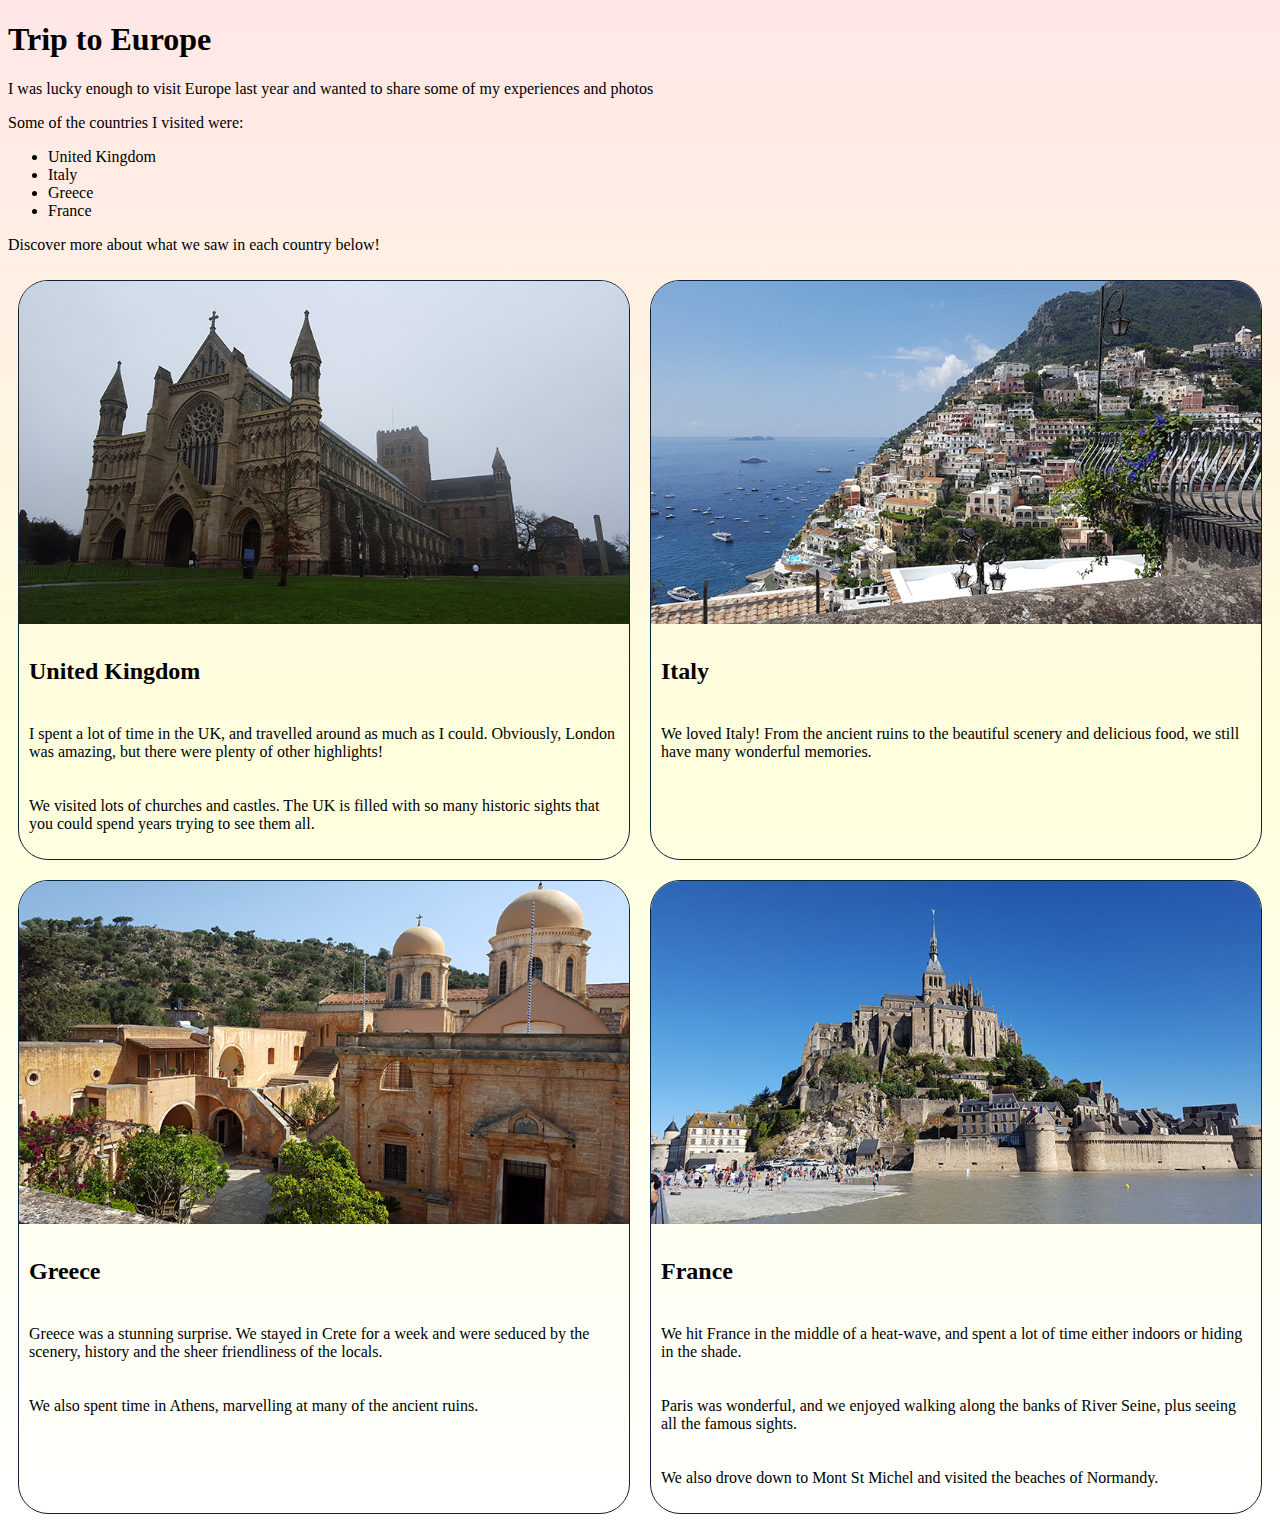
<file: europe/index.html>
<!DOCTYPE html>
<html>
<head>
    <link rel="stylesheet" href="styles.css">
    <title>
        <p>Europe</p>
    </title>
</head>
<body>
    <h1>Trip to Europe</h1>
    <p>I was lucky enough to visit Europe last year and wanted to share some of my experiences and photos</p>
    <p>Some of the countries I visited were:</p>
    <ul>
        <li>United Kingdom</li>
        <li>Italy</li>
        <li>Greece</li>
        <li>France</li>
    </ul>
    <p>Discover more about what we saw in each country below!</p>
    <div class="container">
	<div class="card">
        <img src="images/stalbanscathedral.jpg" alt="">
		<h2>United Kingdom</h2>
        <p>I spent a lot of time in the UK, and travelled around as much as I could. Obviously, London was amazing, but there were plenty of other highlights!</p>
        <p>We visited lots of churches and castles. The UK is filled with so many historic sights that you could spend years trying to see them all.</p>
	</div>
	<div class="card">
        <img src="images/amalfi.jpg" alt="">
        <h2>Italy</h2>
        <p>We loved Italy! From the ancient ruins to the beautiful scenery and delicious food, we still have many wonderful memories.</p>
	</div>
    <div class="card">
        <img src="images/agiatriada.jpg" alt="">
        <h2>Greece</h2>
        <p>Greece was a stunning surprise. We stayed in Crete for a week and were seduced by the scenery, history and the sheer friendliness of the locals.</p>
        <p>We also spent time in Athens, marvelling at many of the ancient ruins.</p>
    </div>
    <div class="card">
        <img src="images/montstmichel.jpg" alt="">
        <h2>France</h2>
        <p>We hit France in the middle of a heat-wave, and spent a lot of time either indoors or hiding in the shade.</p>
        <p>Paris was wonderful, and we enjoyed walking along the banks of River Seine, plus seeing all the famous sights.</p>
        <p>We also drove down to Mont St Michel and visited the beaches of Normandy.</p>
    </div>
    </div>
</body>
</html>
</file>
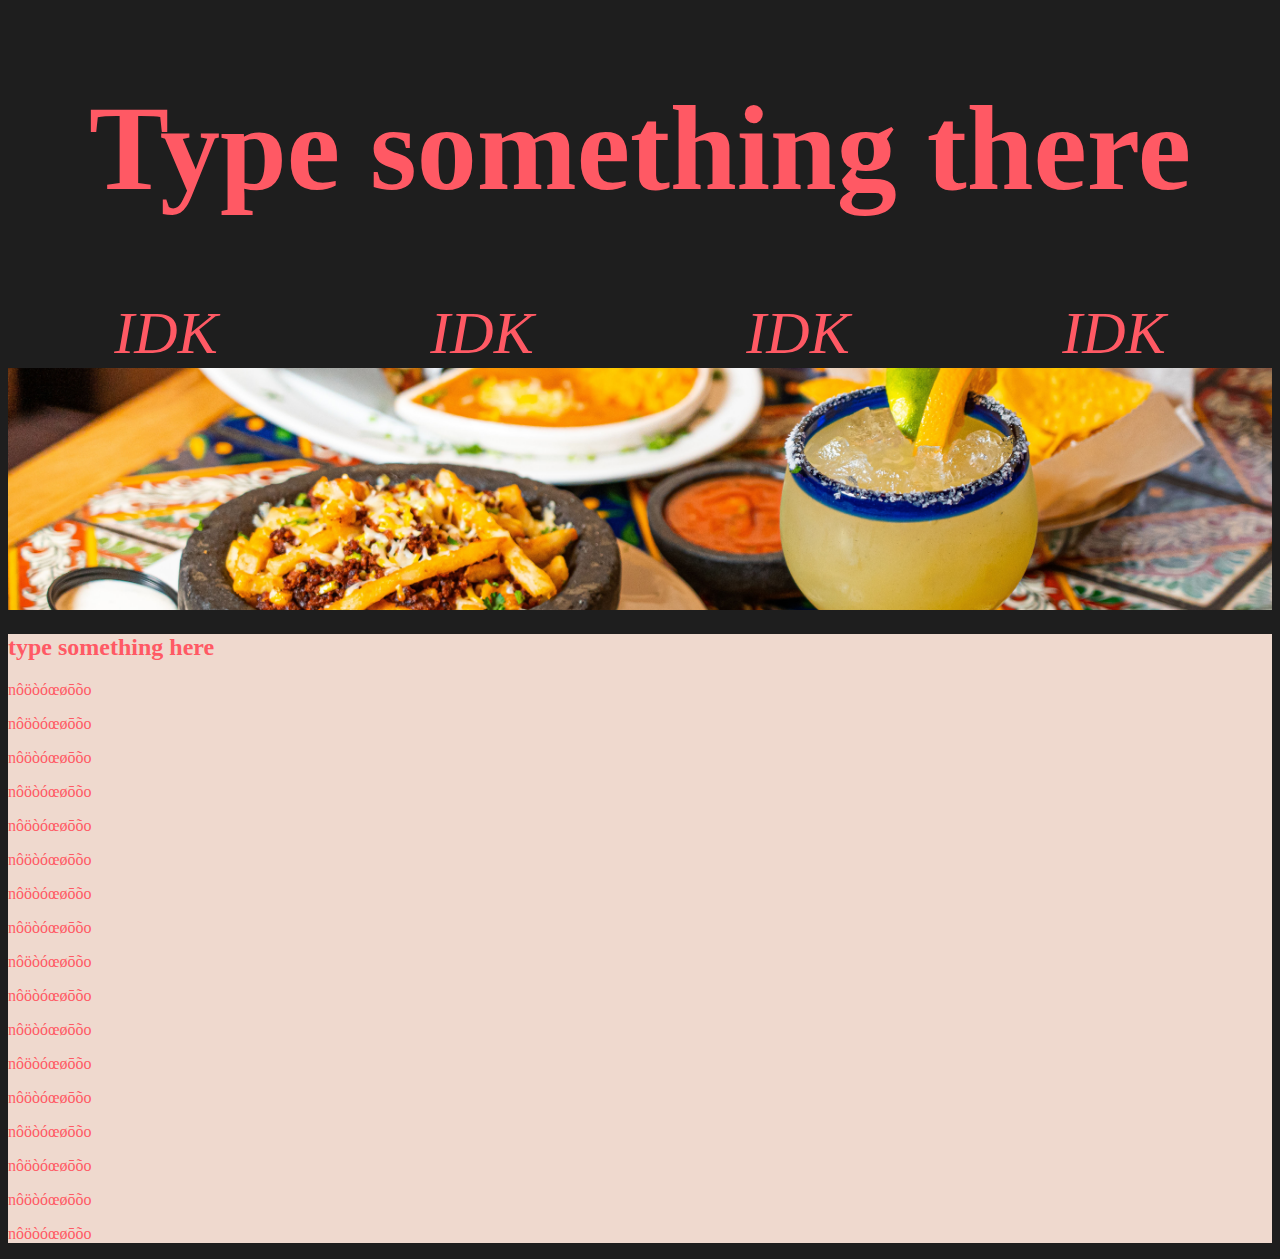
<file: flyingburritobrothers.html>
<!DOCTYPE html>
<html lang="en">
<head>
    <meta charset="UTF-8">
    <meta name="viewport" content="width=device-width, initial-scale=1.0">
    <title>Document</title>
    <link rel="stylesheet" href="styles.css">
</head>
<body>
    <div class="title">
        <h1>Type something there</h1>
    </div>
    <div class="link">
        <a href="http://www.idk.com/">IDK</a>
        <a href="http://www.idk.com/">IDK</a>
        <a href="http://www.idk.com/">IDK</a>
        <a href="http://www.idk.com/">IDK</a>
    </div>
    <div class="topimg">
        <img src="hybrid-storytellers-2M9-LTrpxJw-unsplash.jpg" alt="oh">
    </div>
</body>
<footer>
    <div class="contenter">
        <div class="main-content">
        <h2>type something here</h2>
        <p>nôöòóœøōõo</p>
        <p>nôöòóœøōõo</p>
        <p>nôöòóœøōõo</p>
        <p>nôöòóœøōõo</p>
        <p>nôöòóœøōõo</p>
        <p>nôöòóœøōõo</p>
        <p>nôöòóœøōõo</p>
        <p>nôöòóœøōõo</p>
        <p>nôöòóœøōõo</p>
        <p>nôöòóœøōõo</p>
        <p>nôöòóœøōõo</p>
        <p>nôöòóœøōõo</p>
        <p>nôöòóœøōõo</p>
        <p>nôöòóœøōõo</p>
        <p>nôöòóœøōõo</p>
        <p>nôöòóœøōõo</p>
        <p>nôöòóœøōõo</p>
        </div>
    </div>
</footer>
</html>
</file>
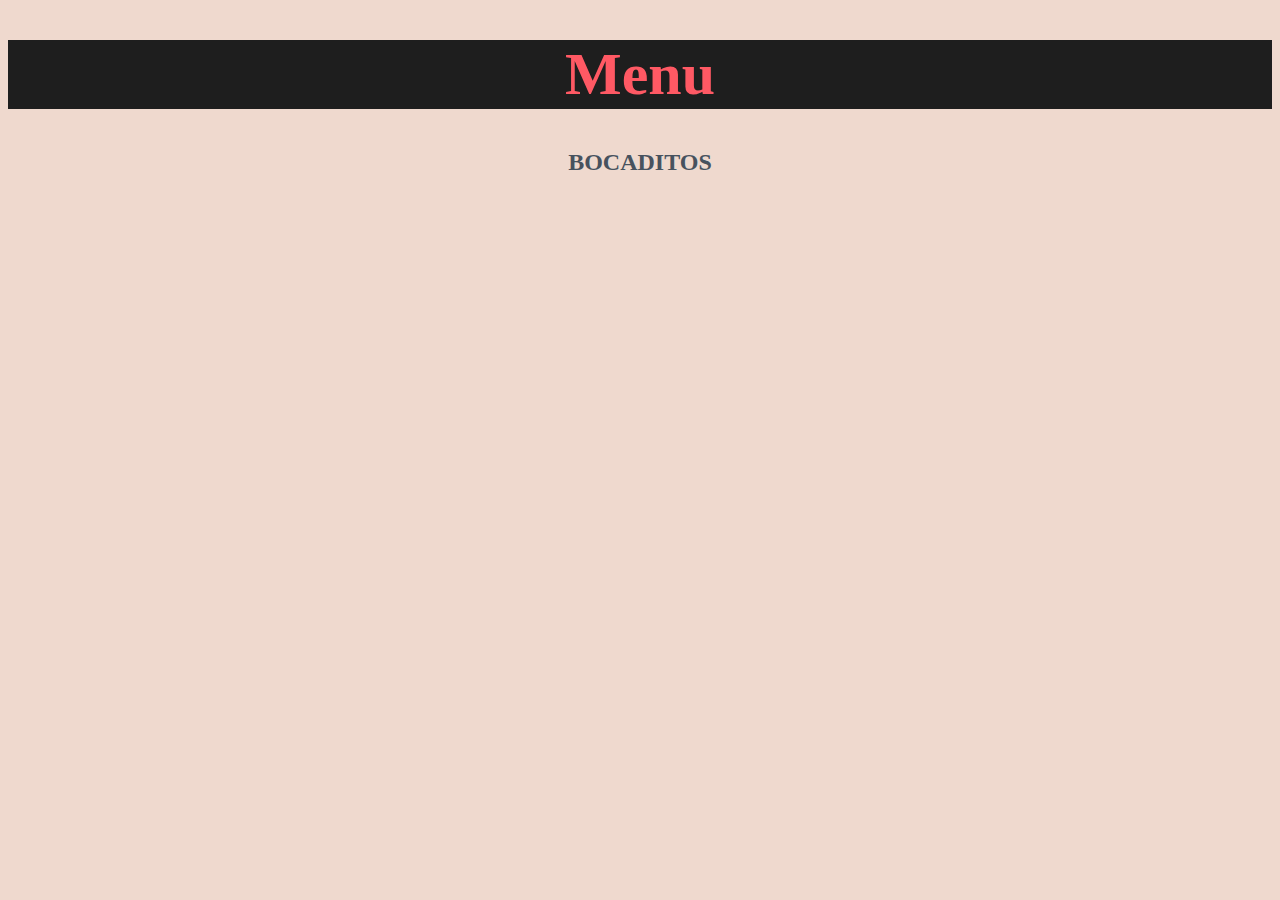
<file: Menu.html>
<!DOCTYPE html>
<html lang="en">
<head>
    <meta charset="UTF-8">
    <meta name="viewport" content="width=device-width, initial-scale=1.0">
    <title>Document</title>
    <link rel="stylesheet" href="mune.css">
</head>
<body>
    <h1 style="background-color:#1E1E1E;">Menu</h1>
    <h2>BOCADITOS</h2>

</body>
</html>
</file>
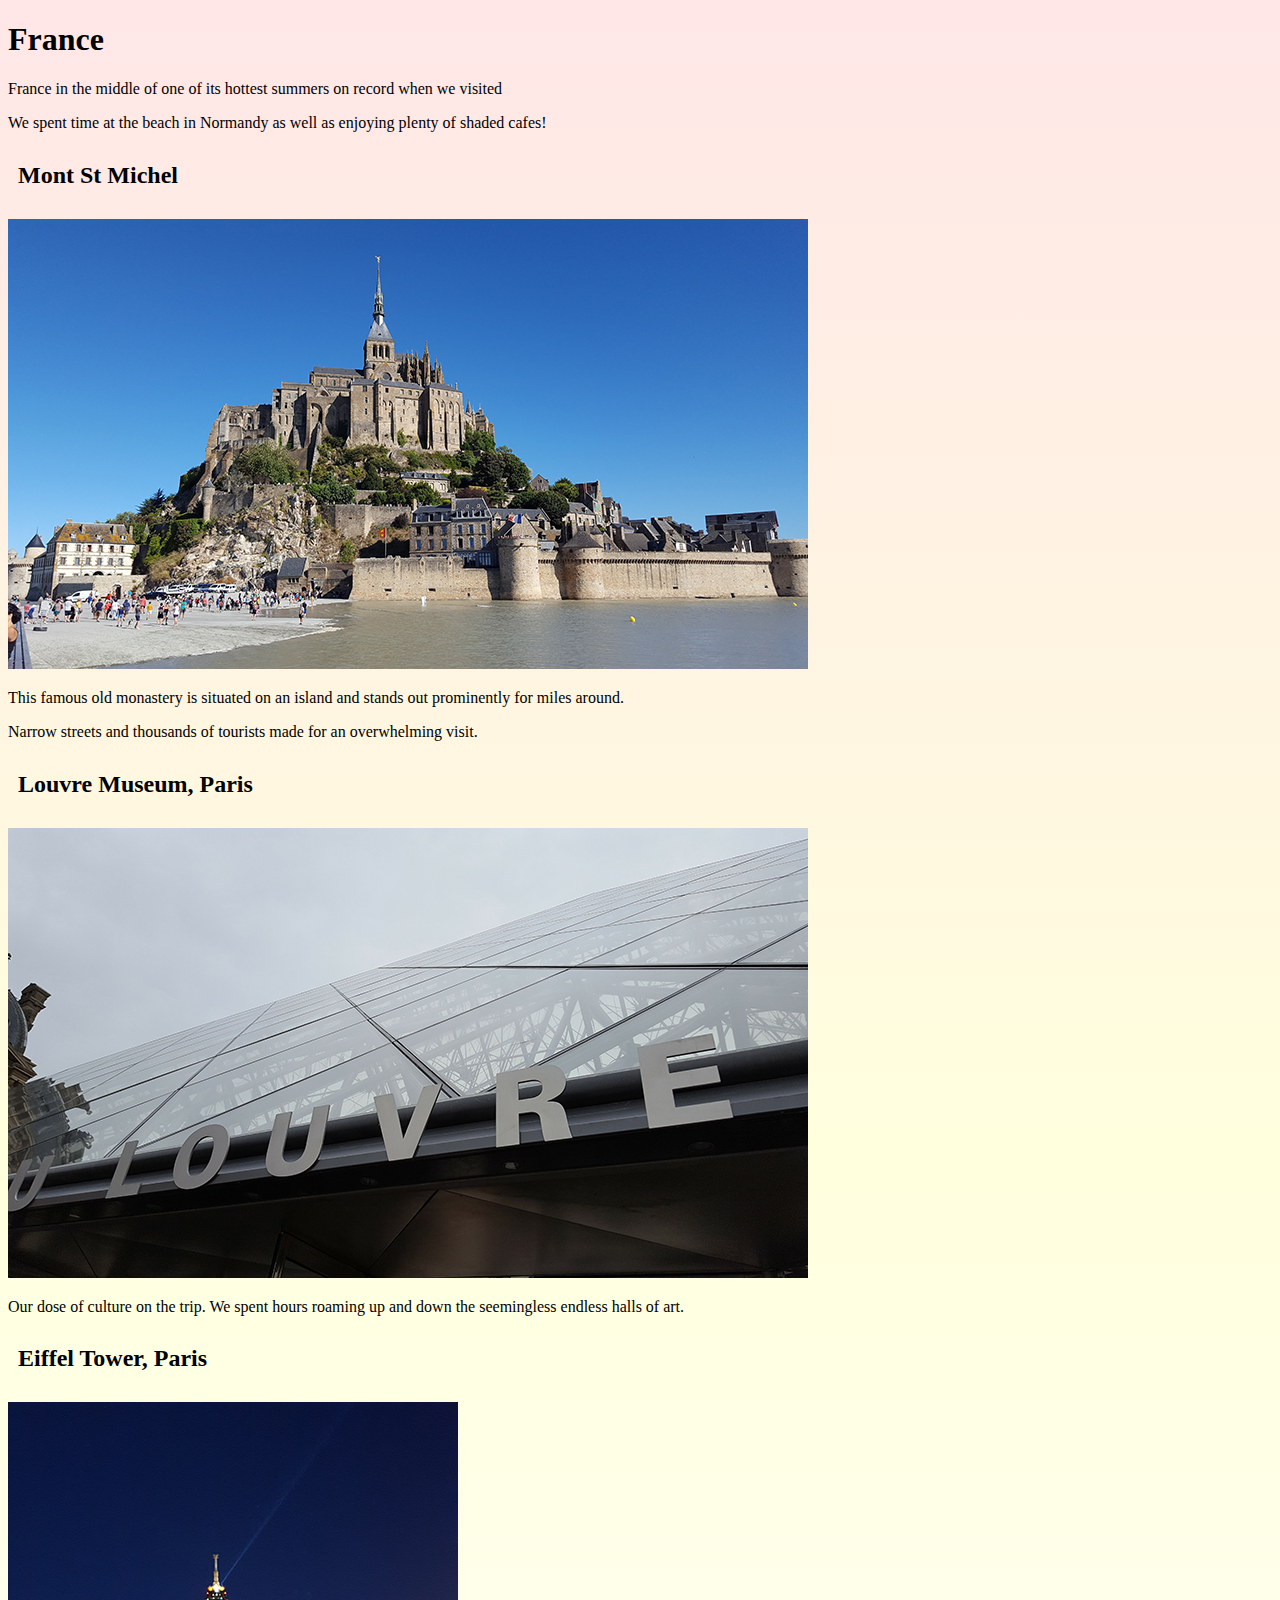
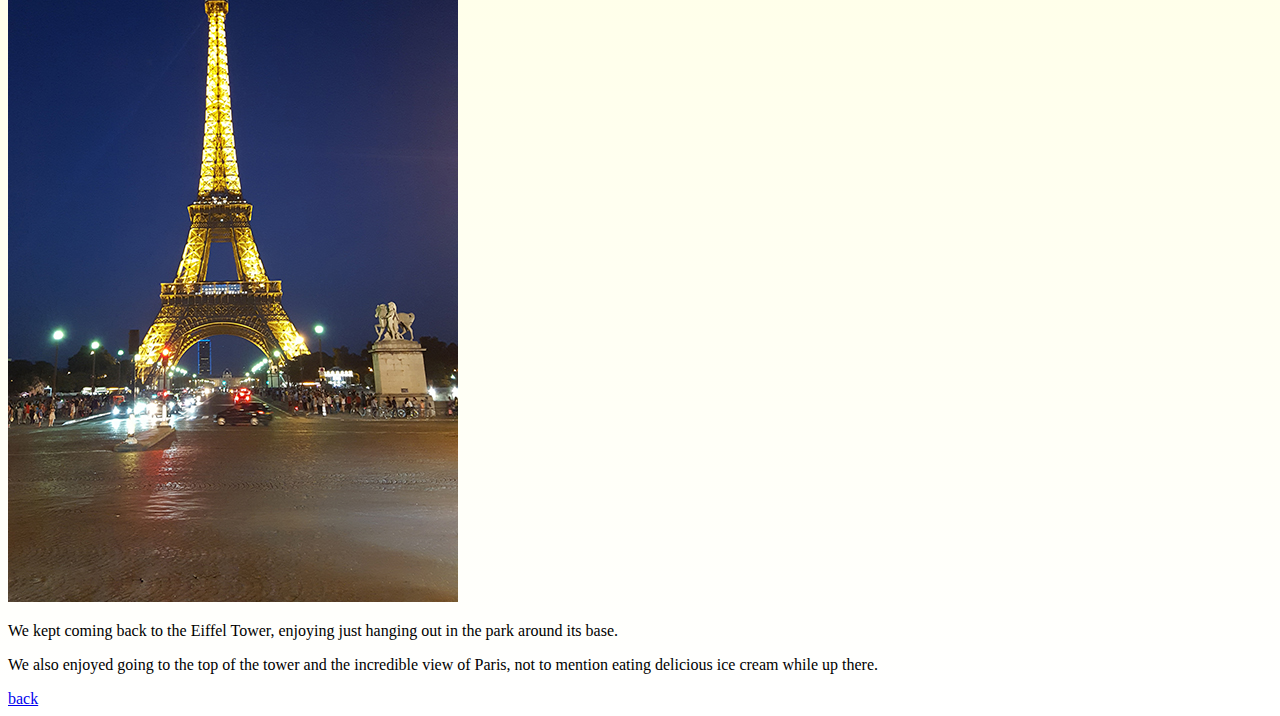
<file: europe/France.html>
<!DOCTYPE html>
<html>
<head>
    <link rel="stylesheet" href="styles.css">
    <title>
        France
    </title>
</head>
<body>
    <h1>France</h1>
    <p>France in the middle of one of its hottest summers on record when we visited</p>
    <p>We spent time at the beach in Normandy as well as enjoying plenty of shaded cafes!</p>
    <h2>Mont St Michel</h2>
    <img src="images/montstmichel.jpg" alt="montstmichel">
    <p>This famous old monastery is situated on an island and stands out prominently for miles around.</p>
    <p>Narrow streets and thousands of tourists made for an overwhelming visit.</p>
    <h2>Louvre Museum, Paris</h2>
    <img src="images/louvre.jpg" alt="louvre">
    <p>Our dose of culture on the trip. We spent hours roaming up and down the seemingless endless halls of art.</p>
    <h2>Eiffel Tower, Paris</h2>
    <img src="images/eiffel.jpg" alt="eiffel">
    <p>We kept coming back to the Eiffel Tower, enjoying just hanging out in the park around its base.</p>
    <p>We also enjoyed going to the top of the tower and the incredible view of Paris, not to mention eating delicious ice cream while up there.</p>

    <a href="index.html">back</a>
</body>
</html>
</file>
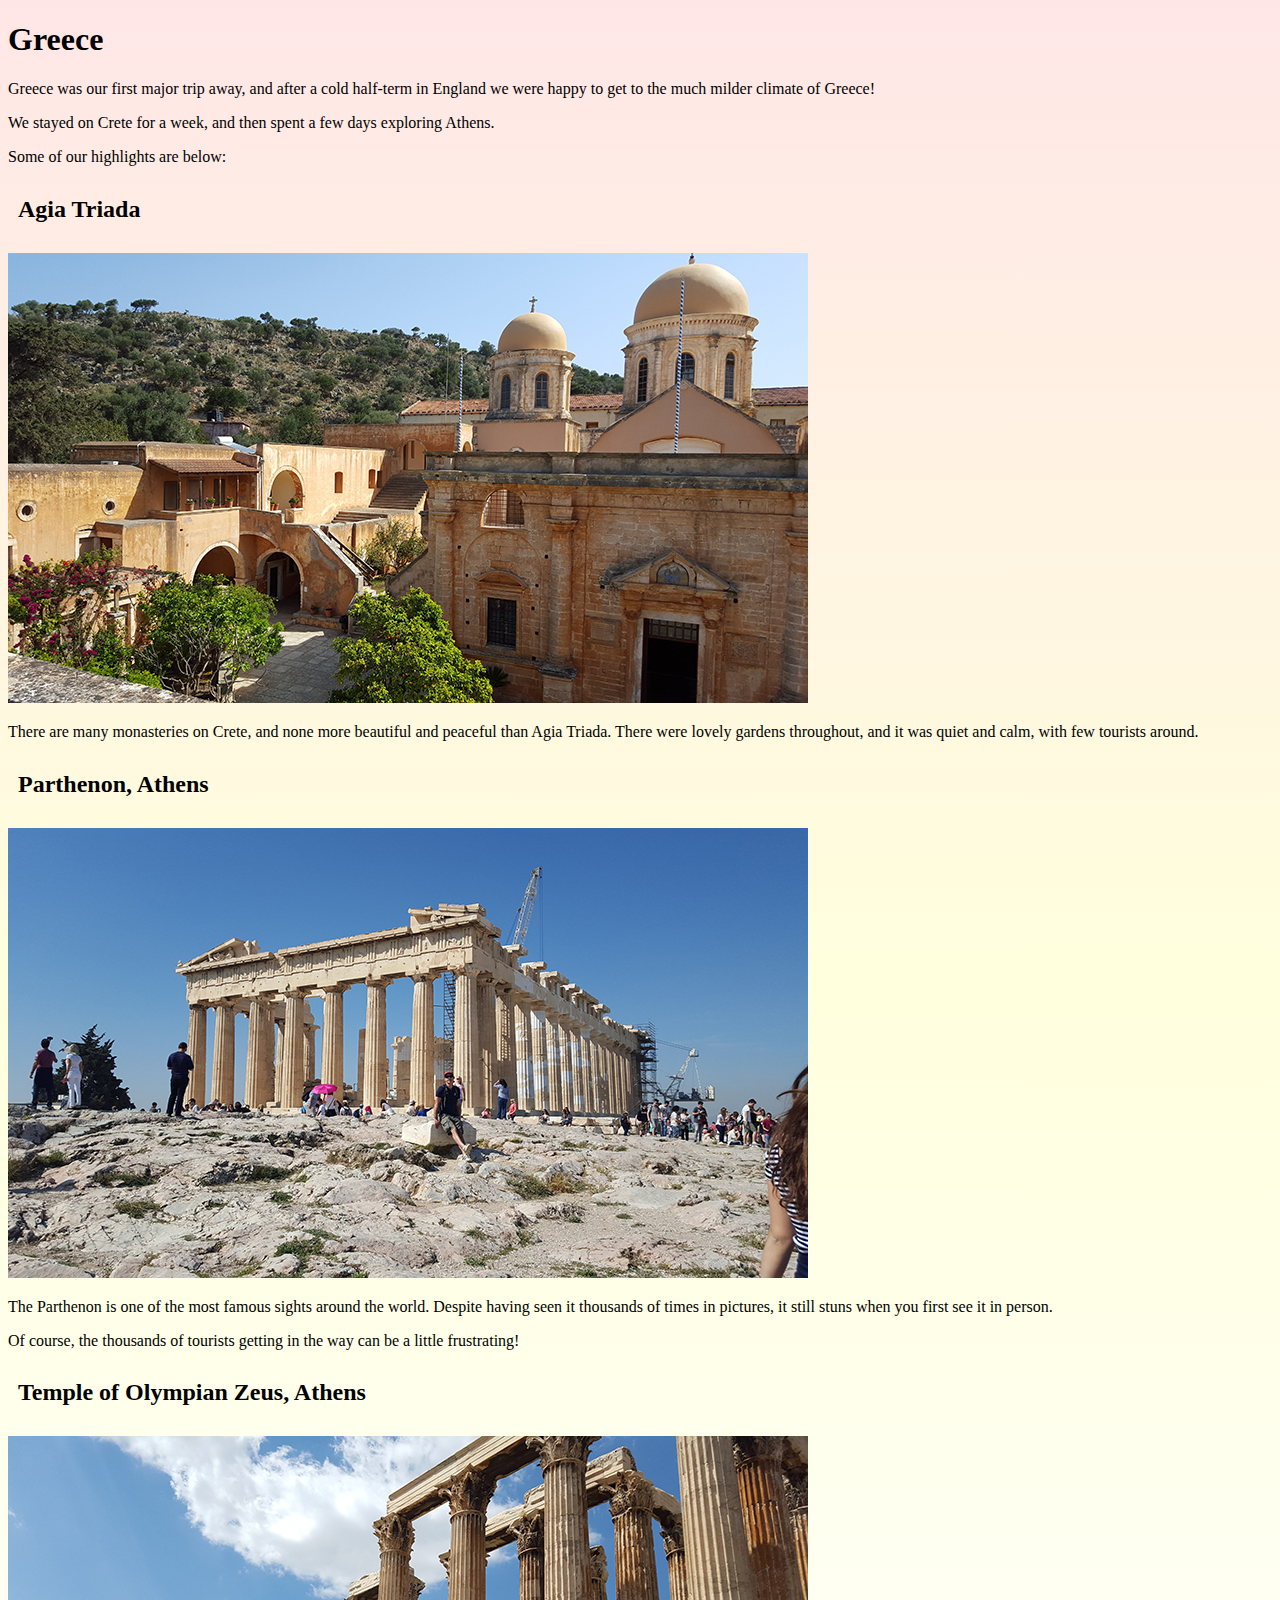
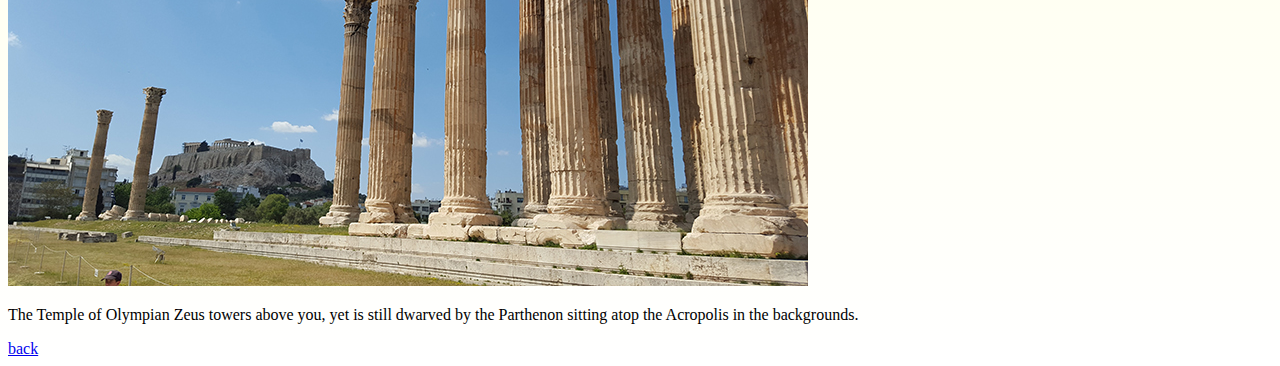
<file: europe/Greece.html>
<!DOCTYPE html>
<html>
<head>
    <link rel="stylesheet" href="styles.css">
    <title>
        Greece
    </title>
</head>
<body>
    <h1>Greece</h1>
    <p>Greece was our first major trip away, and after a cold half-term in England we were happy to get to the much milder climate of Greece!</p>
    <p>We stayed on Crete for a week, and then spent a few days exploring Athens.</p>
    <p>Some of our highlights are below:</p>
    <h2>Agia Triada</h2>
    <img src="images/agiatriada.jpg" alt="agiatriada">
    <p>There are many monasteries on Crete, and none more beautiful and peaceful than Agia Triada. There were lovely gardens throughout, and it was quiet and calm, with few tourists around.</p>
    <h2>Parthenon, Athens</h2>
    <img src="images/parthenon.jpg" alt="parthenon">
    <p>The Parthenon is one of the most famous sights around the world. Despite having seen it thousands of times in pictures, it still stuns when you first see it in person.</p>
    <p>Of course, the thousands of tourists getting in the way can be a little frustrating!</p>
    <h2>Temple of Olympian Zeus, Athens</h2>
    <img src="images/templezeus.jpg" alt="templezeus">
    <p>The Temple of Olympian Zeus towers above you, yet is still dwarved by the Parthenon sitting atop the Acropolis in the backgrounds.</p>
    <a href="index.html">back</a>
</body>
</html>
</file>
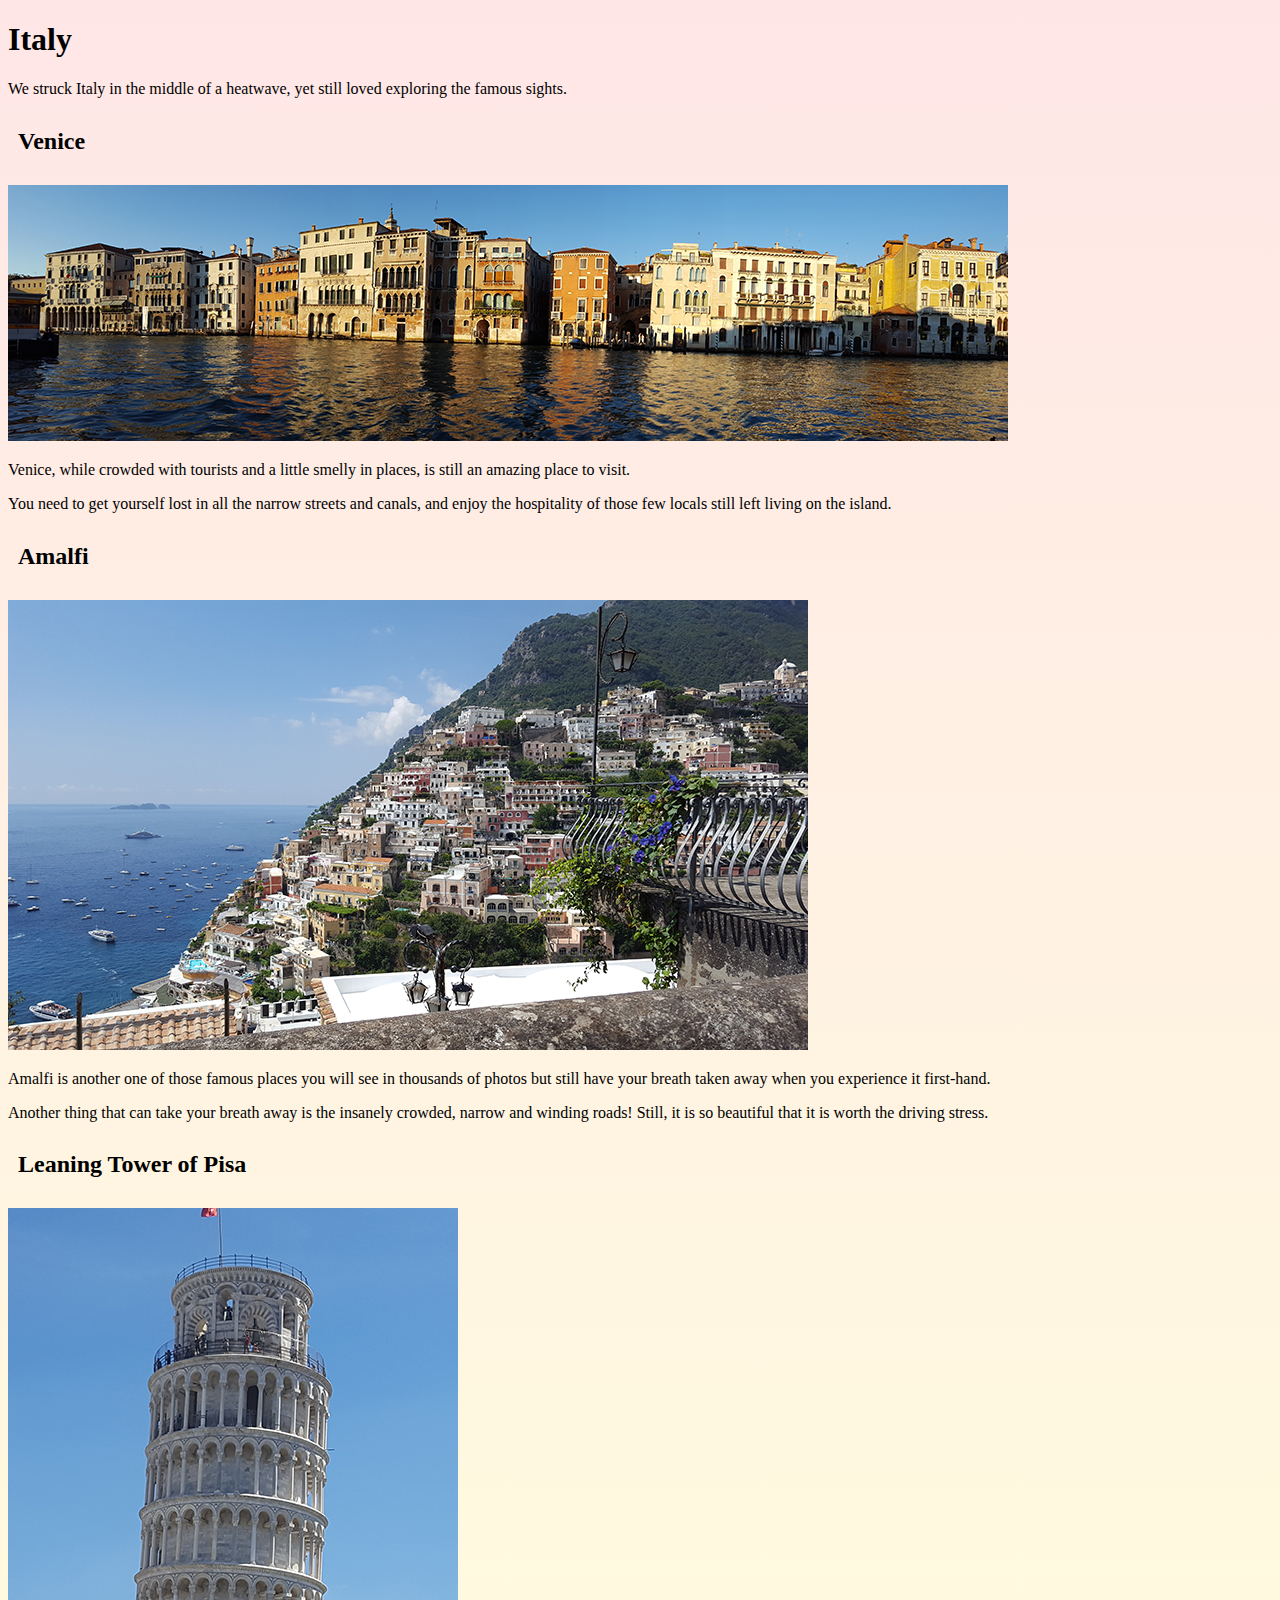
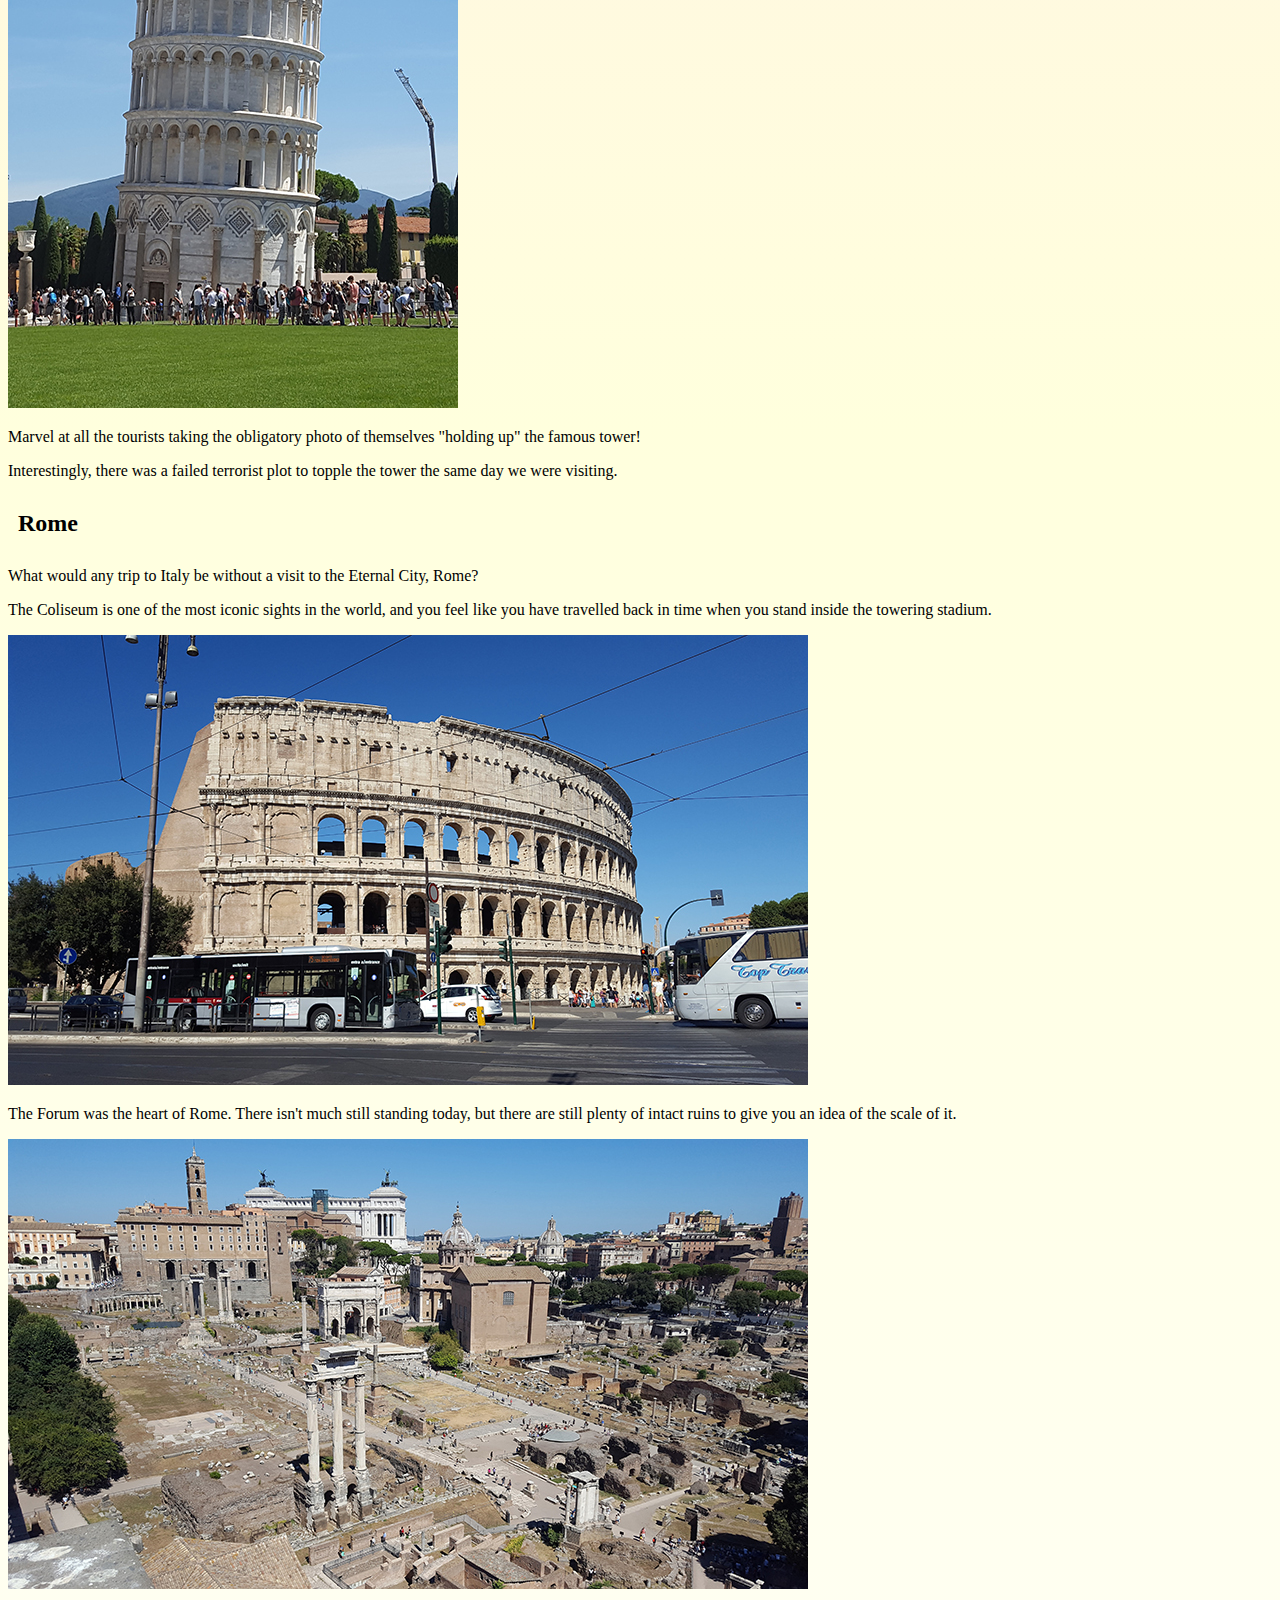
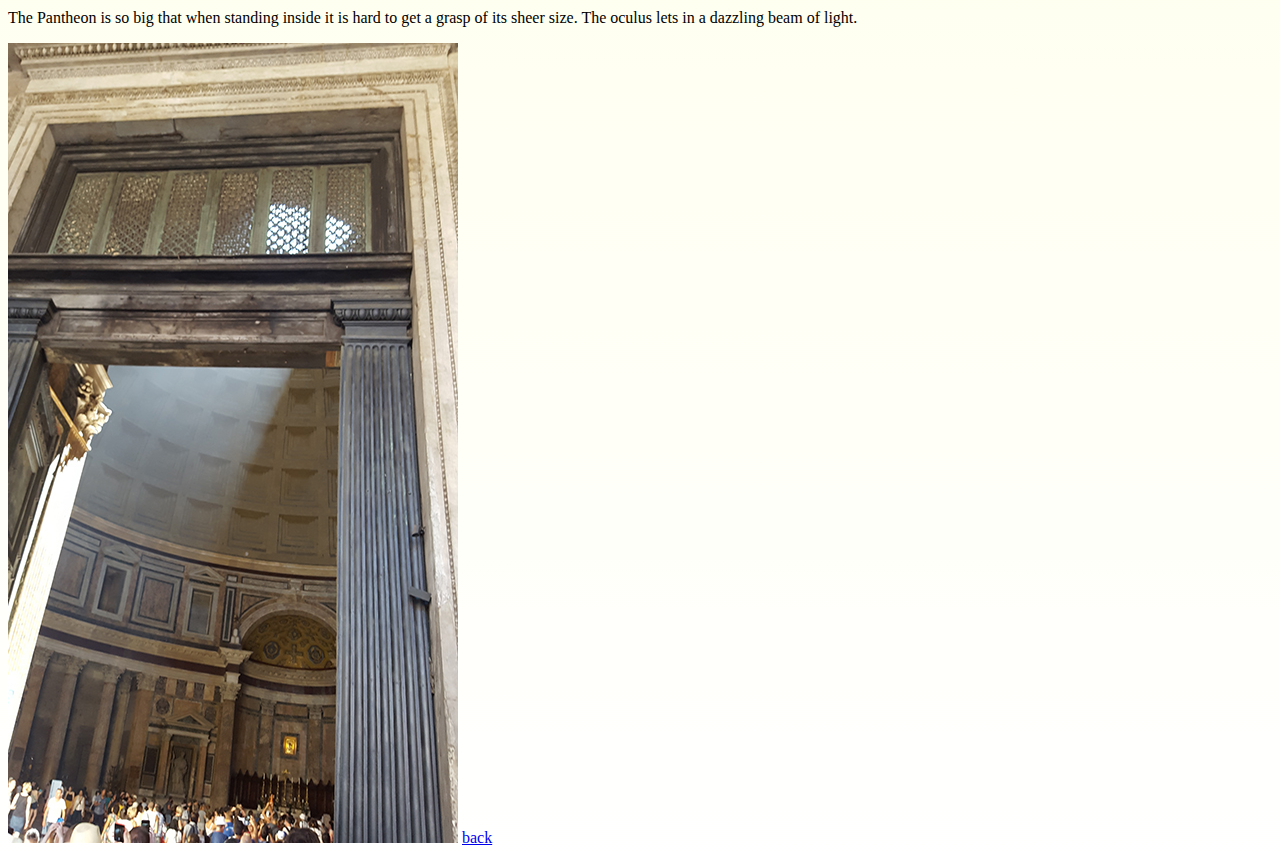
<file: europe/Italy.html>
<!DOCTYPE html>
<html>
<head>
    <link rel="stylesheet" href="styles.css">
    <title>
        Italy
    </title>
</head>
<body>
    <h1>Italy</h1>
    <p>We struck Italy in the middle of a heatwave, yet still loved exploring the famous sights.</p>
    <h2>Venice</h2>
    <img src="images/venice.jpg" alt="venice">
    <p>Venice, while crowded with tourists and a little smelly in places, is still an amazing place to visit.</p>
    <p>You need to get yourself lost in all the narrow streets and canals, and enjoy the hospitality of those few locals still left living on the island.</p>
    <h2>Amalfi</h2>
    <img src="images/amalfi.jpg" alt="amalfi">
    <p>Amalfi is another one of those famous places you will see in thousands of photos but still have your breath taken away when you experience it first-hand.</p>
    <p>Another thing that can take your breath away is the insanely crowded, narrow and winding roads! Still, it is so beautiful that it is worth the driving stress.</p>
    <h2>Leaning Tower of Pisa</h2>
    <img src="images/pisa.jpg" alt="pisa">
    <p>Marvel at all the tourists taking the obligatory photo of themselves "holding up" the famous tower!</p>
    <p>Interestingly, there was a failed terrorist plot to topple the tower the same day we were visiting.</p>
    <h2>Rome</h2>
    <p>What would any trip to Italy be without a visit to the Eternal City, Rome?</p>
    <p>The Coliseum is one of the most iconic sights in the world, and you feel like you have travelled back in time when you stand inside the towering stadium.</p>
    <img src="images/coliseum.jpg" alt="coliseum">
    <p>The Forum was the heart of Rome. There isn't much still standing today, but there are still plenty of intact ruins to give you an idea of the scale of it.</p>
    <img src="images/forum.jpg" alt="forum">
    <p>The Pantheon is so big that when standing inside it is hard to get a grasp of its sheer size. The oculus lets in a dazzling beam of light.</p>
    <img src="images/pantheon.jpg" alt="pantheon">
    <a href="index.html">back</a>
</body>
</html>
</file>
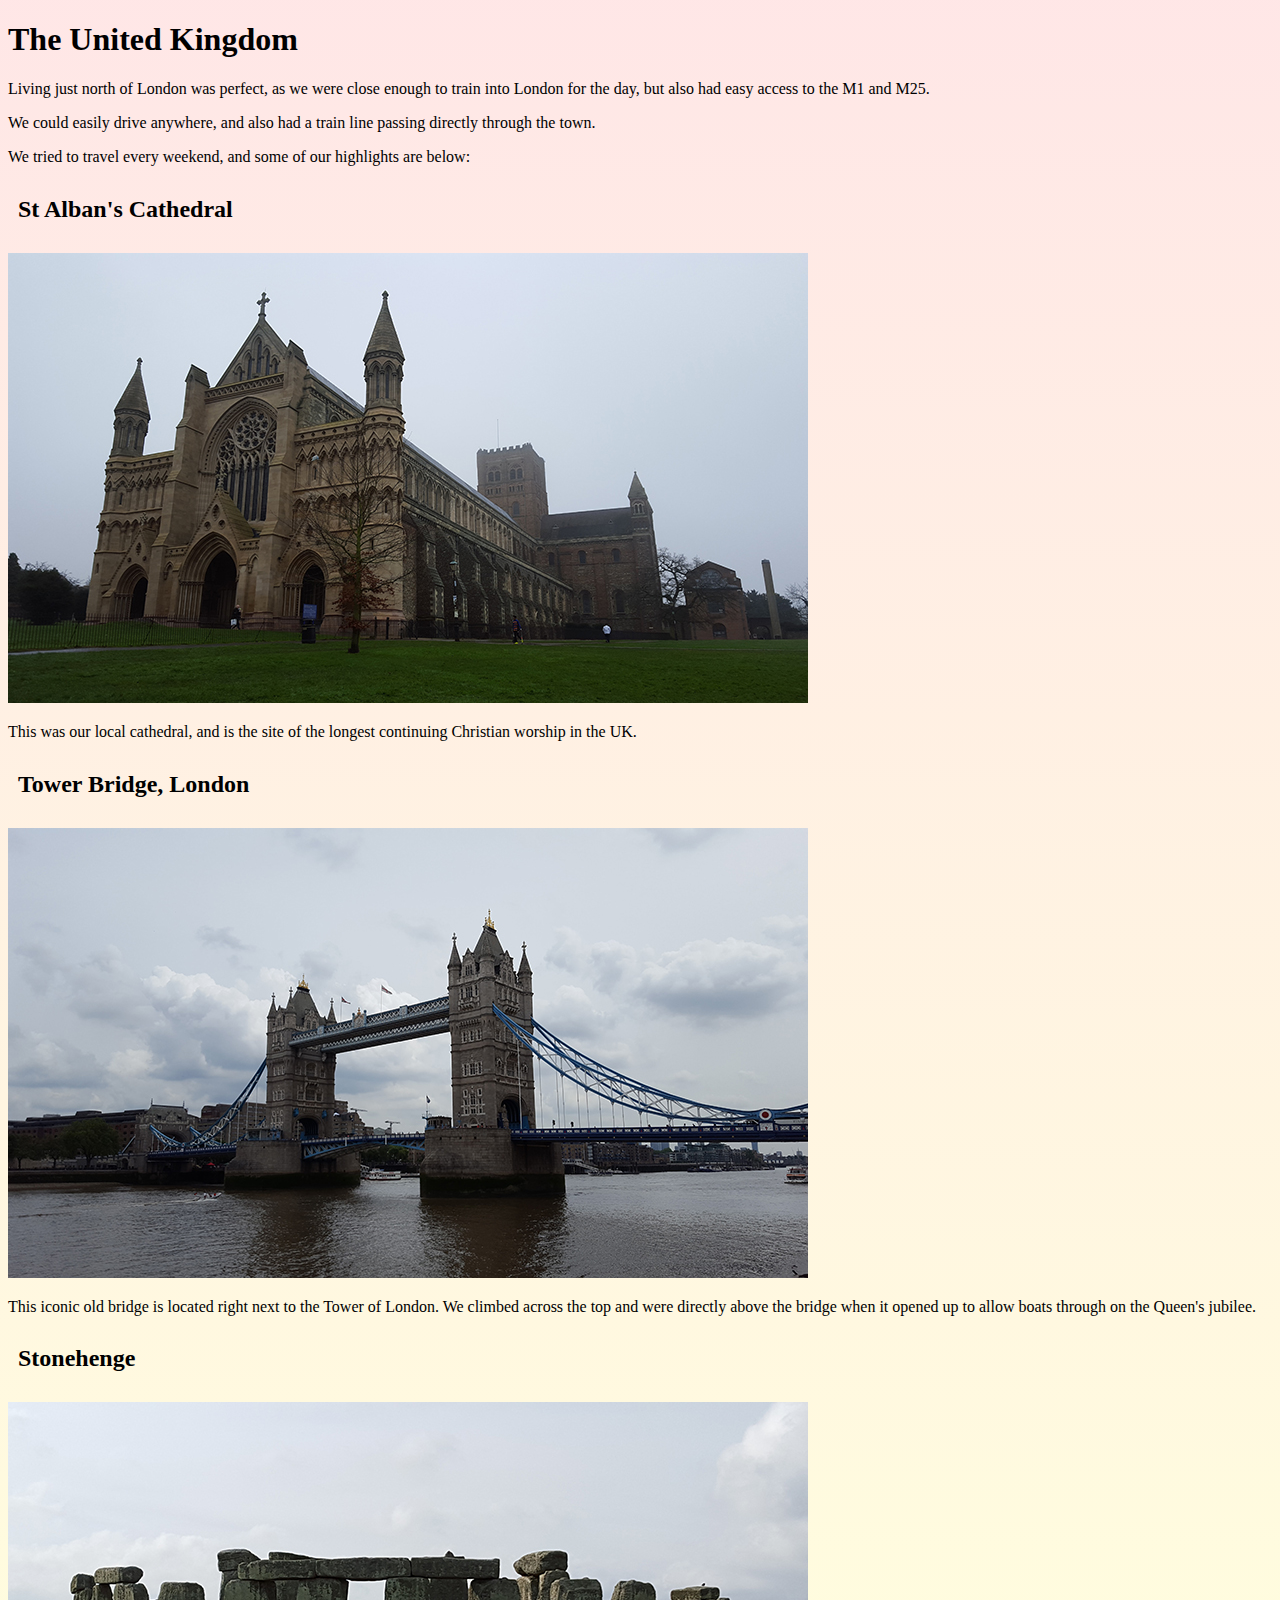
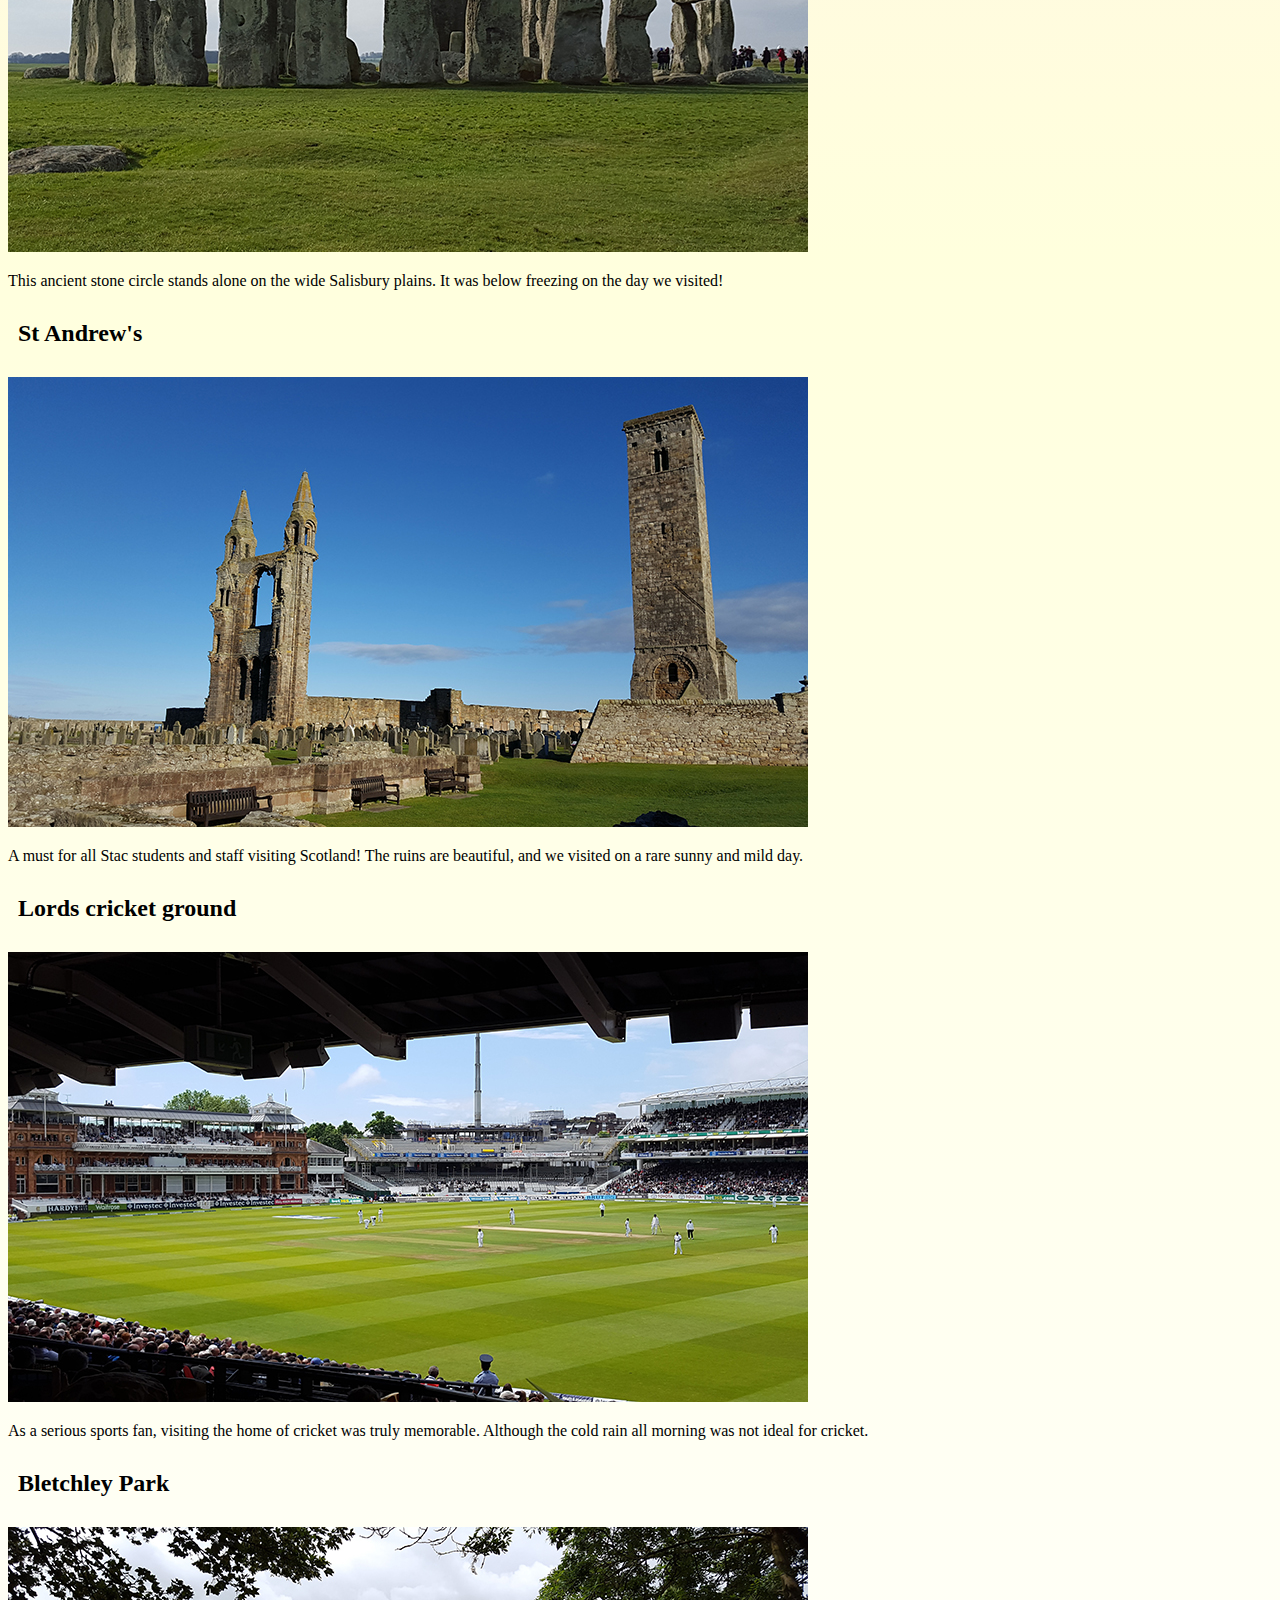
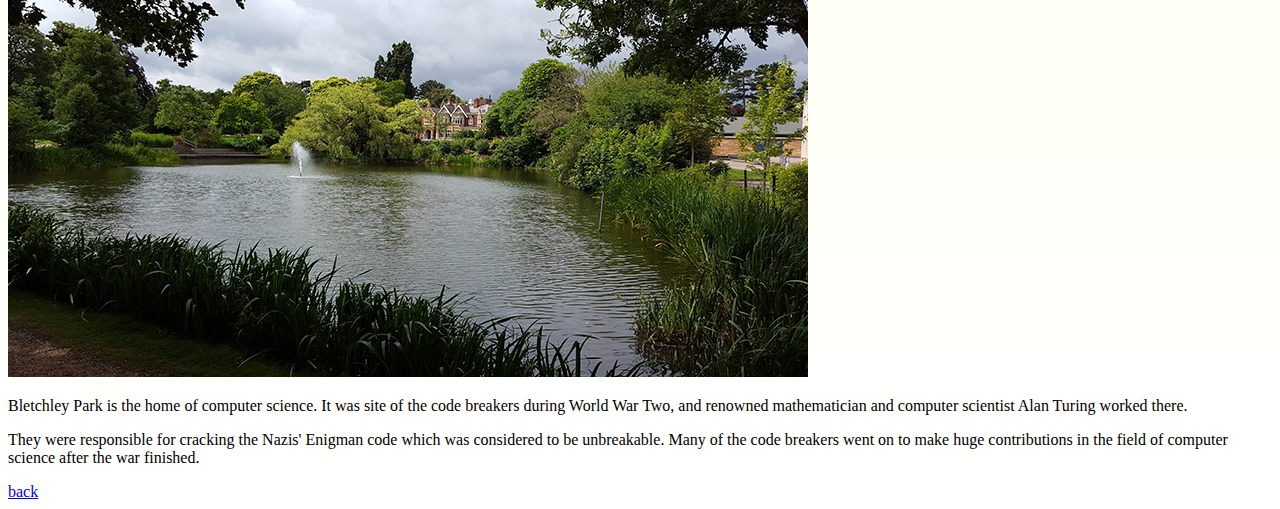
<file: europe/United_Kingdom.html>
<!DOCTYPE html>
<html>
<head>
    <link rel="stylesheet" href="styles.css">
    <title>
        UK!
    </title>
</head>
<body>
    <h1>The United Kingdom</h1>
    <p>Living just north of London was perfect, as we were close enough to train into London for the day, but also had easy access to the M1 and M25.</p>
    <p>We could easily drive anywhere, and also had a train line passing directly through the town.</p>
    <p>We tried to travel every weekend, and some of our highlights are below:</p>
    <h2>St Alban's Cathedral</h2>
    <img src="images/stalbanscathedral.jpg" alt="St Alban's Cathedral">
    <p>This was our local cathedral, and is the site of the longest continuing Christian worship in the UK.</p>
    <h2>Tower Bridge, London</h2>
    <img src="images/towerbridge.jpg" alt="towerbridge">
    <p>This iconic old bridge is located right next to the Tower of London. We climbed across the top and were directly above the bridge when it opened up to allow boats through on the Queen's jubilee.</p>
    <h2>Stonehenge</h2>
    <img src="images/stonehenge.jpg" alt="stonehenge">
    <p>This ancient stone circle stands alone on the wide Salisbury plains. It was below freezing on the day we visited!</p>
    <h2>St Andrew's</h2>
    <img src="images/standrews.jpg" alt="standrews">
    <p>A must for all Stac students and staff visiting Scotland! The ruins are beautiful, and we visited on a rare sunny and mild day.</p>
    <h2>Lords cricket ground</h2>
    <img src="images/lords.jpg" alt="lords">
    <p>As a serious sports fan, visiting the home of cricket was truly memorable. Although the cold rain all morning was not ideal for cricket.</p>
    <h2>Bletchley Park</h2>
    <img src="images/bletchley.jpg" alt="bletchley">
    <p>Bletchley Park is the home of computer science. It was site of the code breakers during World War Two, and renowned mathematician and computer scientist Alan Turing worked there.</p>
    <p>They were responsible for cracking the Nazis' Enigman code which was considered to be unbreakable. Many of the code breakers went on to make huge contributions in the field of computer science after the war finished.</p>
    <a href="index.html">back</a>
</body>
</html>
</file>
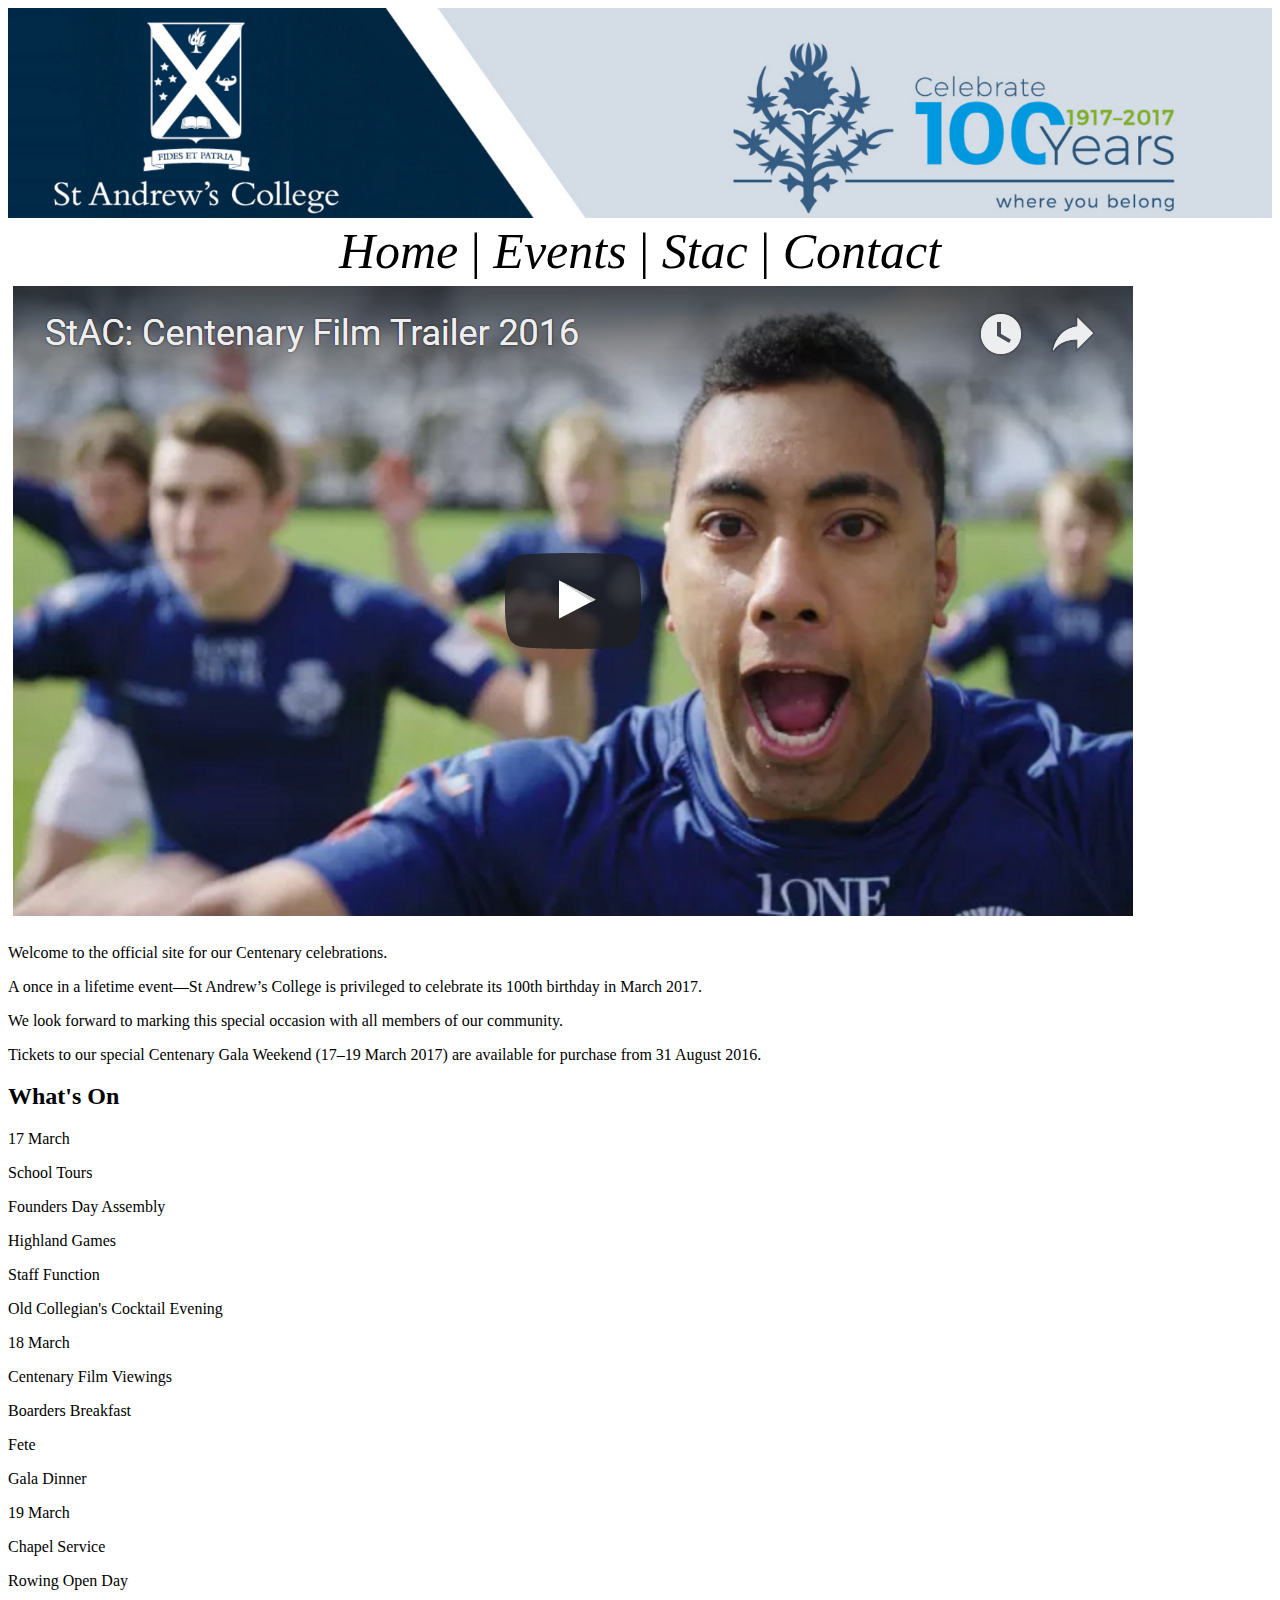
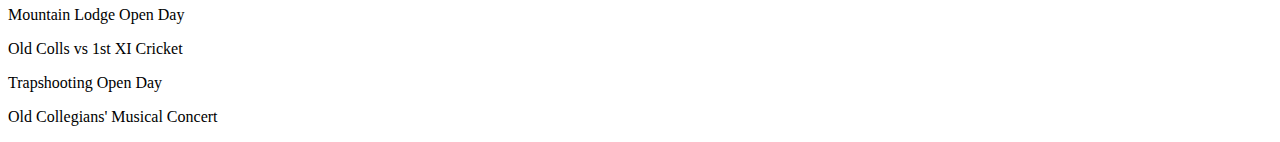
<file: stac100/<!DOCTYPE html>.html>
<!DOCTYPE html>
<html lang="en">
<head>
    <meta charset="UTF-8">
    <meta http-equiv="X-UA-Compatible" content="IE=edge">
    <meta name="viewport" content="width=device-width, initial-scale=1.0">
    <link rel="stylesheet" href="styles.css">
    <title>Edision Pong</title>
</head>
<body>
    <div class="topimg">
        <img src="banner.PNG" alt="">
    </div>
    <div class="link">
        <a href="Home">Home</a> | <a href="Events">Events</a> | <a href="Stac">Stac</a> | <a href="Contact">Contact</a>
    </div>
    <div class="container">
        <div class="main-content">
            <img src="centenary-video.PNG" alt="">
            <p>Welcome to the official site for our Centenary celebrations.</p>
            <p>A once in a lifetime event—St Andrew’s College is privileged to celebrate its 100th birthday in March 2017.</p>
            <p>We look forward to marking this special occasion with all members of our community.</p>
            <p>Tickets to our special Centenary Gala Weekend (17–19 March 2017) are available for purchase from 31 August 2016.</p>
        </div>
        <div class="side-content">
            <h2>What's On</h2>
            <p>17 March</p>
            <p>School Tours</p>
            <p>Founders Day Assembly</p>
            <p>Highland Games</p>
            <p>Staff Function</p>
            <p>Old Collegian's Cocktail Evening</p>
            <p>18 March</p>
            <p>Centenary Film Viewings</p>
            <p>Boarders Breakfast</p>
            <p>Fete</p>
            <p>Gala Dinner</p>
            <p>19 March</p>
            <p>Chapel Service</p>
            <p>Rowing Open Day</p>
            <p>Mountain Lodge Open Day</p>
            <p>Old Colls vs 1st XI Cricket</p>
            <p>Trapshooting Open Day</p>
            <p>Old Collegians' Musical Concert</p>
        </div>
    </div>
</body>
</html>
</file>
<file: europe/styles.css>
body{
    background-size: cover;
    background-image: linear-gradient(rgba(254, 188, 188, 0.366),rgba(255, 255, 205, 0.676), rgba(255, 255, 255, 0.653));
}

h1{
    font-family: Cherry Bomb One;
}

h2{
    font-family: Cherry Bomb One;
}

.container {
	display: grid;
	grid-template-columns: repeat(auto-fit, minmax(500px, 1fr))
}

.card {
    
    margin: 10px;
	border: 1px solid rgb(12, 34, 56);
	border-radius: 30px;
	padding: 0px;
    overflow: hidden;
}

.card p,h2 {
    padding: 10px;
}

.card img {
    max-width: 100%;
    height: auto;
}
</file>
<file: styles.css>
.topimg img{
    text-align: center;
    max-width: 100%;
    background-color: #1E1E1E;
}

h1 {
    color: #FF5964;
    background-color: #1E1E1E;
}

.link {
    text-decoration: none;
    text-decoration: unset;
    text-align: center;
    color: #FF5964;
    font-size: 60px;
    display: flex;
    justify-content: space-around;
    background-color: #1E1E1E;
}

a:link, a:visited {
    font-style: italic;
    text-decoration: none; 
    color: #FF5964;
    background-color: #1E1E1E;
}

.title {
    text-align: center;
    font-size: 60px;
}

body {
    background-color: #1E1E1E;
}


.contenter {
    grid-row: 2;
    grid-column: 1;
    justify-content: center;
}

.main-content {
    color: #FF5964;
    background-color: #EFD9CE;
    text-align: left;
}

footer {
    background-color: #EFD9CE;
}
</file>
<file: mune.css>
body{
    background-color: #EFD9CE;
}
h1 {
    color: #FF5964;
    font-size: 60px;
    justify-content: center;
    text-align: center;
    
}
h2 {
    color: #47525E;
    justify-content: center;
    text-align: center;
}
</file>
<file: stac100/styles.css>
.topimg img{
    text-align: center;
    max-width: 100%;
}

.link {
    text-decoration: none;
    text-align: center;
    font-size: 50px;
}

a:link { 
    font-style: italic;
    text-decoration: none; 
    color: black;
}

.outside {
    display: grid;
    grid-template-columns: 2fr 1fr;
}

@media only screen and (max-width: 800px) {
    .outside {
        grid-template-columns: 1fr;
    }
}






.box_one img{
    max-width: 100%;
}

.box_one {
    margin-top: 100px;
}

.box_two {
    padding: 20%;
}
</file>
